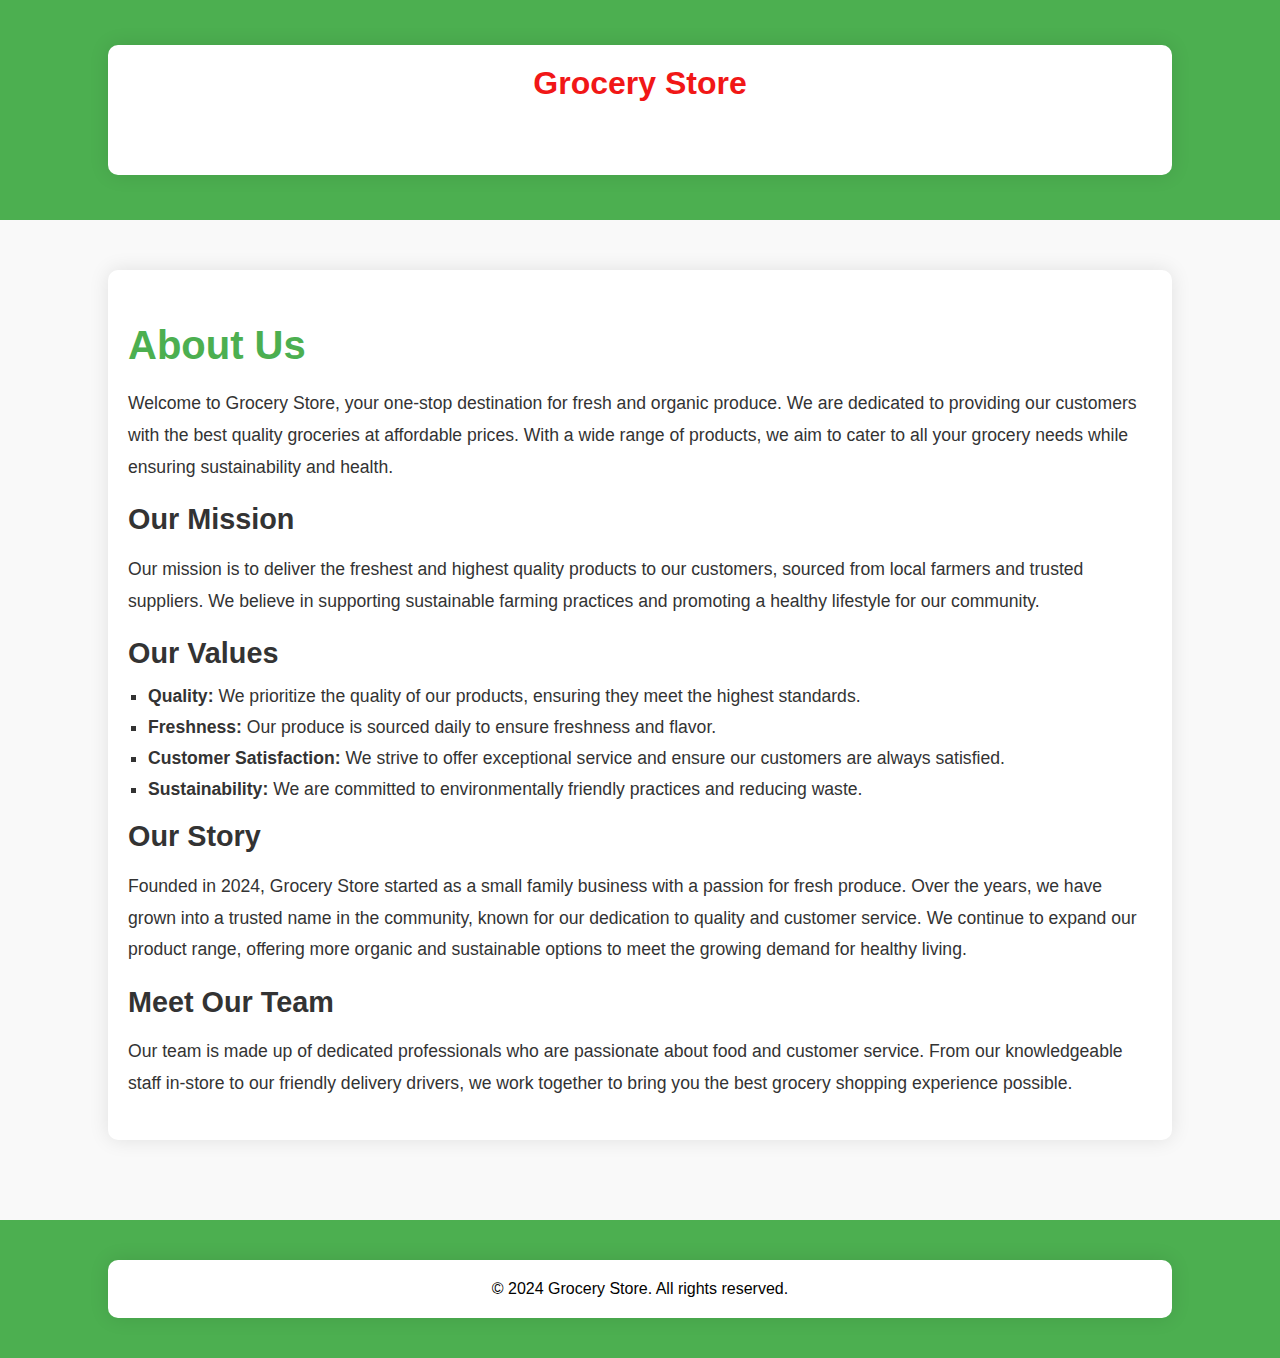
<file: grocery website/about us.html>
<!DOCTYPE html>
<html lang="en">
<head>
    <meta charset="UTF-8">
    <meta name="viewport" content="width=device-width, initial-scale=1.0">
    <title>About Us - Grocery Store</title>
    <link rel="stylesheet" href="about us.css">
</head>
<body>
    <header>
        <div class="container">
            <h1>Grocery Store</h1>
            <nav>
                <ul>
                    <li><a href="index.html">Home</a></li>
                    <li><a href="product.html">Products</a></li>
                    <li><a href="cart.html">Cart</a></li>
                    <li><a href="about.html">About Us</a></li>
                    <li><a href="contact.html">Contact</a></li>
                </ul>
            </nav>
        </div>
    </header>
    <main>
        <div class="container">
            <section class="about-us">
                <h2>About Us</h2>
                <p>Welcome to Grocery Store, your one-stop destination for fresh and organic produce. We are dedicated to providing our customers with the best quality groceries at affordable prices. With a wide range of products, we aim to cater to all your grocery needs while ensuring sustainability and health.</p>
                
                <h3>Our Mission</h3>
                <p>Our mission is to deliver the freshest and highest quality products to our customers, sourced from local farmers and trusted suppliers. We believe in supporting sustainable farming practices and promoting a healthy lifestyle for our community.</p>
                
                <h3>Our Values</h3>
                <ul>
                    <li><strong>Quality:</strong> We prioritize the quality of our products, ensuring they meet the highest standards.</li>
                    <li><strong>Freshness:</strong> Our produce is sourced daily to ensure freshness and flavor.</li>
                    <li><strong>Customer Satisfaction:</strong> We strive to offer exceptional service and ensure our customers are always satisfied.</li>
                    <li><strong>Sustainability:</strong> We are committed to environmentally friendly practices and reducing waste.</li>
                </ul>
                
                <h3>Our Story</h3>
                <p>Founded in 2024, Grocery Store started as a small family business with a passion for fresh produce. Over the years, we have grown into a trusted name in the community, known for our dedication to quality and customer service. We continue to expand our product range, offering more organic and sustainable options to meet the growing demand for healthy living.</p>
                
                <h3>Meet Our Team</h3>
                <p>Our team is made up of dedicated professionals who are passionate about food and customer service. From our knowledgeable staff in-store to our friendly delivery drivers, we work together to bring you the best grocery shopping experience possible.</p>
            </section>
        </div>
    </main>
    <footer>
        <div class="container">
            <p>&copy; 2024 Grocery Store. All rights reserved.</p>
        </div>
    </footer>
</body>
</html>
</file>
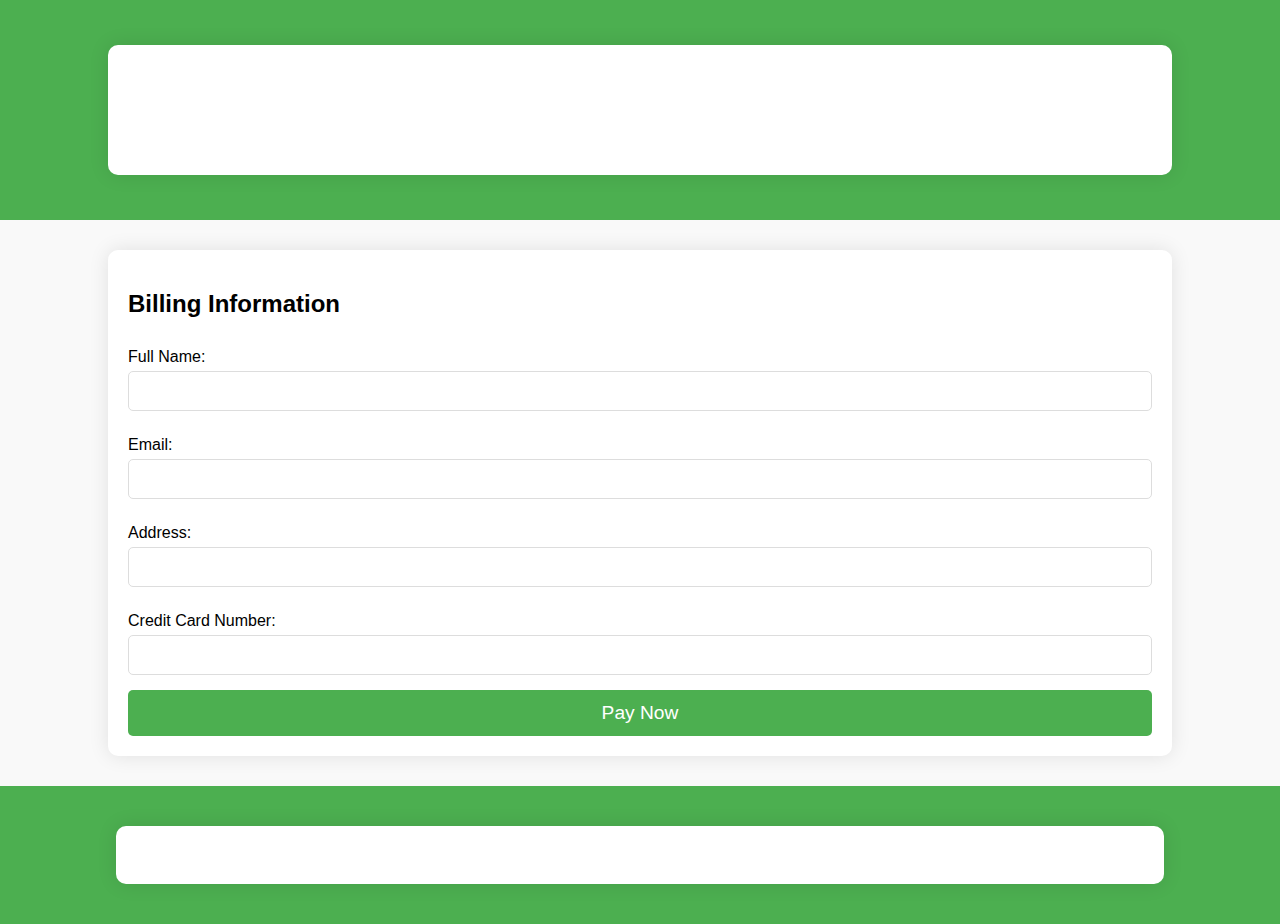
<file: grocery website/cart chekout.html>
<!DOCTYPE html>
<html lang="en">
<head>
    <meta charset="UTF-8">
    <meta name="viewport" content="width=device-width, initial-scale=1.0">
    <title>Checkout</title>
    <link rel="stylesheet" href="cart.css">
</head>
<body>
    <header>
        <div class="container">
            <h1>Checkout</h1>
            <nav>
                <ul>
                    <li><a href="index.html">Home</a></li>
                    <li><a href="cart.html">Cart</a></li>
                </ul>
            </nav>
        </div>
    </header>
    <main>
        <div class="container">
            <h2>Billing Information</h2>
            <form id="payment-form">
                <label for="name">Full Name:</label>
                <input type="text" id="name" name="name" required>
                <label for="email">Email:</label>
                <input type="email" id="email" name="email" required>
                <label for="address">Address:</label>
                <input type="text" id="address" name="address" required>
                <label for="card">Credit Card Number:</label>
                <input type="text" id="card" name="card" required>
                <button type="submit">Pay Now</button>
            </form>
        </div>
    </main>
    <footer>
        <div class="container">
            <p>&copy; 2024 Grocery Store. All rights reserved.</p>
        </div>
    </footer>
    <script src="checkout.js"></script>
</body>
</html>
</file>
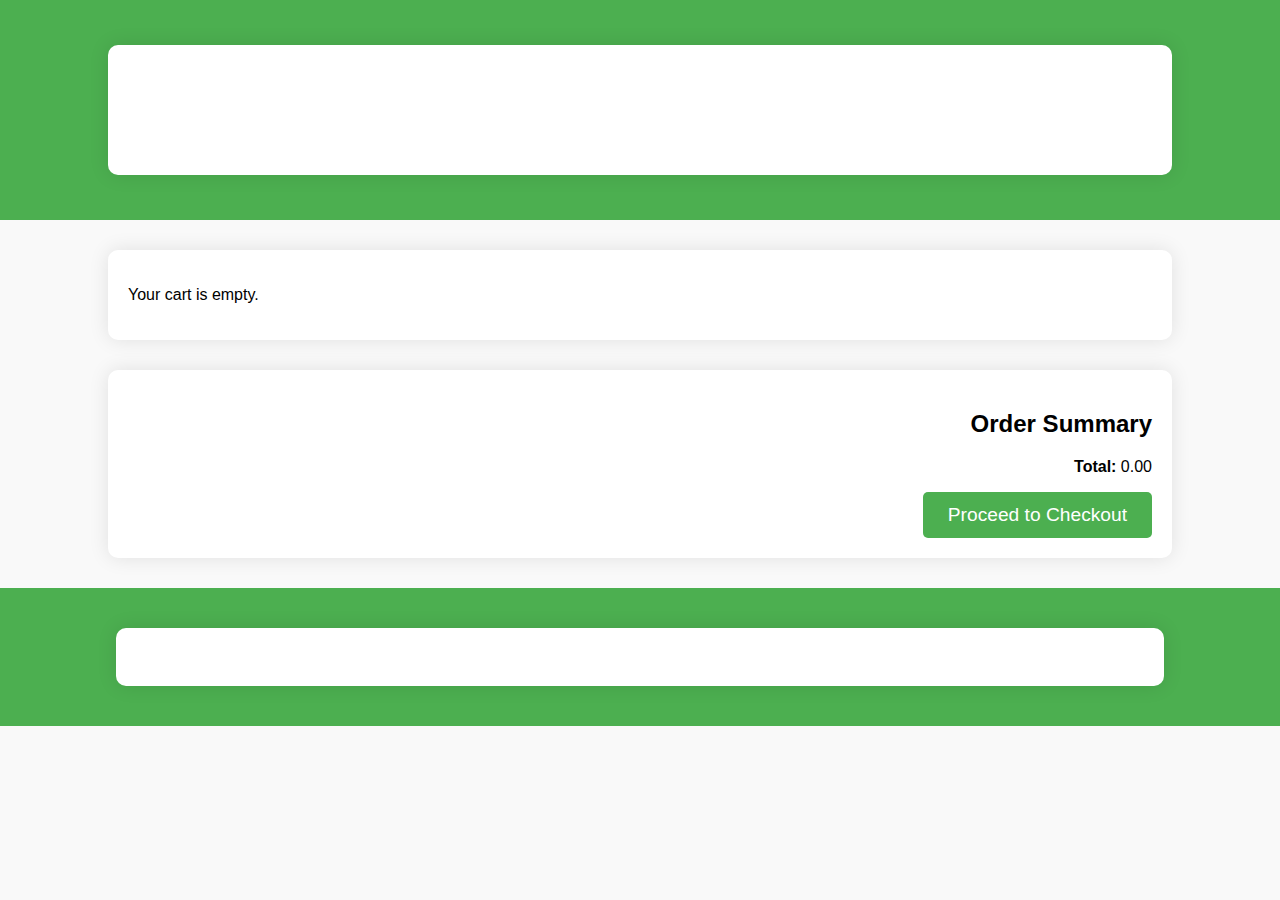
<file: grocery website/cart.html>
<!DOCTYPE html>
<html lang="en">
<head>
    <meta charset="UTF-8">
    <meta name="viewport" content="width=device-width, initial-scale=1.0">
    <title>Shopping Cart</title>
    <link rel="stylesheet" href="cart.css">
</head>
<body>
    <header>
        <div class="container">
            <h1>Your Shopping Cart</h1>
            <nav>
                <ul>
                    <li><a href="index.html">Home</a></li>
                    <li><a href="product.html">Products</a></li>

                </ul>
            </nav>
        </div>
    </header>
    <main>
        <div class="container" id="cart-container">
            <!-- Cart contents will be loaded here -->
        </div>
        <div class="container" id="cart-summary">
            <h2>Order Summary</h2>
            <p><strong>Total:</strong> <span id="cart-total">0.00</span></p>
            <button id="checkout-btn">Proceed to Checkout</button>
            <link rel="cart.html" href="cart chekout.html">
        </div>
    </main>
    <footer>
        <div class="container">
            <p>&copy; 2024 Grocery Store. All rights reserved.</p>
        </div>
    </footer>
    <script src="cart.js"></script>
</body>
</html>
</file>
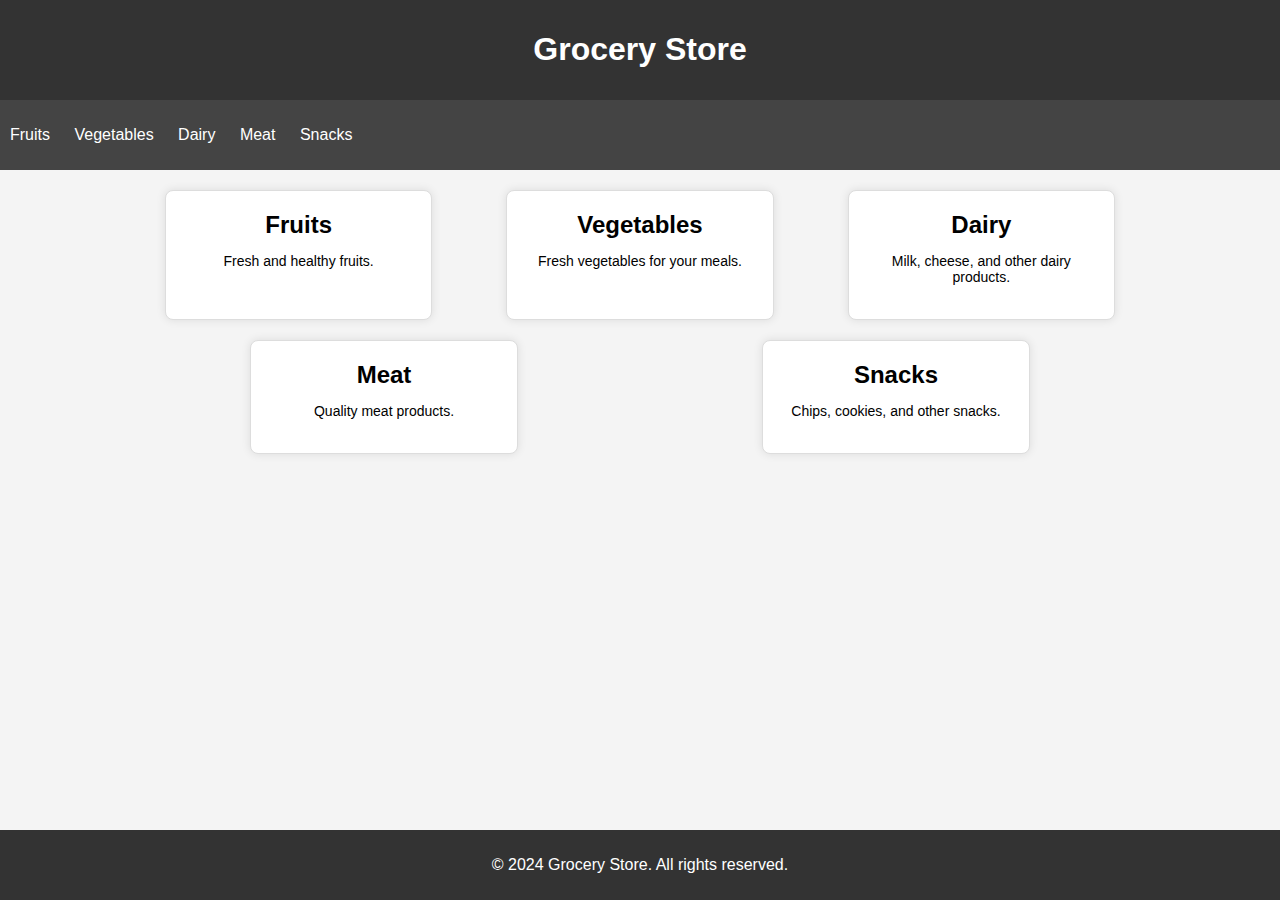
<file: grocery website/categories.html>
<!DOCTYPE html>
<html lang="en">
<head>
    <meta charset="UTF-8">
    <meta name="viewport" content="width=device-width, initial-scale=1.0">
    <title>Grocery Categories</title>
    <style>
        body {
            font-family: Arial, sans-serif;
            margin: 0;
            padding: 0;
            background-color: #f4f4f4;
        }
        .container {
            width: 80%;
            margin: auto;
            overflow: hidden;
        }
        header {
            background: #333;
            color: #fff;
            padding: 10px 0;
            text-align: center;
        }
        nav {
            background: #444;
            color: #fff;
            padding: 10px;
        }
        nav ul {
            list-style: none;
            padding: 0;
        }
        nav ul li {
            display: inline;
            margin-right: 20px;
        }
        nav ul li a {
            color: #fff;
            text-decoration: none;
        }
        .categories {
            display: flex;
            flex-wrap: wrap;
            justify-content: space-around;
            margin-top: 20px;
        }
        .category {
            background: #fff;
            border: 1px solid #ddd;
            border-radius: 8px;
            box-shadow: 0 0 10px rgba(0, 0, 0, 0.1);
            padding: 20px;
            width: 22%;
            margin-bottom: 20px;
            text-align: center;
        }
        .category h2 {
            margin: 0 0 10px;
        }
        .category p {
            font-size: 14px;
        }
        footer {
            background: #333;
            color: #fff;
            text-align: center;
            padding: 10px 0;
            position: fixed;
            width: 100%;
            bottom: 0;
        }
    </style>
</head>
<body>
    <header>
        <h1>Grocery Store</h1>
    </header>
    <nav>
        <ul>
            <li><a href="#fruits">Fruits</a></li>
            <li><a href="#vegetables">Vegetables</a></li>
            <li><a href="#dairy">Dairy</a></li>
            <li><a href="#meat">Meat</a></li>
            <li><a href="#snacks">Snacks</a></li>
        </ul>
    </nav>
    <div class="container">
        <div id="fruits" class="categories">
            <div class="category">
                <h2>Fruits</h2>
                <p>Fresh and healthy fruits.</p>
            </div>
            <div class="category">
                <h2>Vegetables</h2>
                <p>Fresh vegetables for your meals.</p>
            </div>
            <div class="category">
                <h2>Dairy</h2>
                <p>Milk, cheese, and other dairy products.</p>
            </div>
            <div class="category">
                <h2>Meat</h2>
                <p>Quality meat products.</p>
            </div>
            <div class="category">
                <h2>Snacks</h2>
                <p>Chips, cookies, and other snacks.</p>
            </div>
        </div>
    </div>
    <footer>
        <p>&copy; 2024 Grocery Store. All rights reserved.</p>
    </footer>
</body>
</html>
</file>
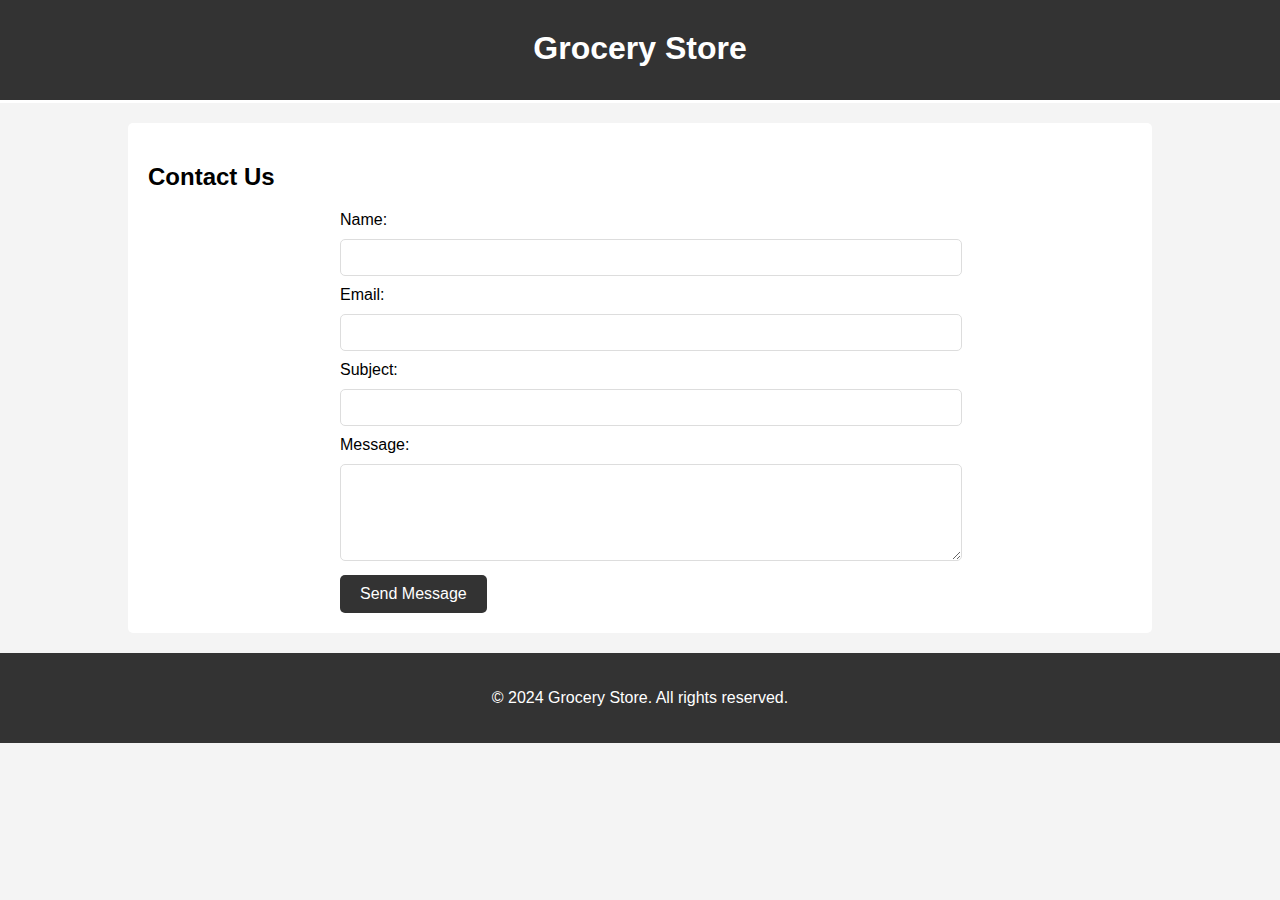
<file: grocery website/contact.html>
<!DOCTYPE html>
<html lang="en">
<head>
    <meta charset="UTF-8">
    <meta name="viewport" content="width=device-width, initial-scale=1.0">
    <title>Contact Us | Grocery Store</title>
    <style>
        body {
            font-family: Arial, sans-serif;
            margin: 0;
            padding: 0;
            background-color: #f4f4f4;
        }
        .container {
            width: 80%;
            margin: auto;
            overflow: hidden;
        }
        .header {
            background: #333;
            color: #fff;
            padding-top: 30px;
            min-height: 70px;
            border-bottom: #fff 3px solid;
            text-align: center;
        }
        .header h1 {
            margin: 0;
            font-size: 2em;
        }
        .main-content {
            background: #fff;
            padding: 20px;
            margin: 20px 0;
            border-radius: 5px;
        }
        form {
            max-width: 600px;
            margin: auto;
        }
        form input, form textarea {
            width: 100%;
            padding: 10px;
            margin: 10px 0;
            border: 1px solid #ddd;
            border-radius: 5px;
        }
        form button {
            background-color: #333;
            color: #fff;
            border: none;
            padding: 10px 20px;
            border-radius: 5px;
            cursor: pointer;
            font-size: 1em;
        }
        form button:hover {
            background-color: #555;
        }
        .footer {
            text-align: center;
            padding: 20px;
            background: #333;
            color: #fff;
        }
    </style>
</head>
<body>

    <div class="header">
        <div class="container">
            <h1>Grocery Store</h1>
        </div>
    </div>

    <div class="container">
        <div class="main-content">
            <h2>Contact Us</h2>
            <form action="submit_contact.php" method="post">
                <label for="name">Name:</label>
                <input type="text" id="name" name="name" required>
                
                <label for="email">Email:</label>
                <input type="email" id="email" name="email" required>
                
                <label for="subject">Subject:</label>
                <input type="text" id="subject" name="subject" required>
                
                <label for="message">Message:</label>
                <textarea id="message" name="message" rows="5" required></textarea>
                
                <button type="submit">Send Message</button>
            </form>
        </div>
    </div>

    <div class="footer">
        <p>&copy; 2024 Grocery Store. All rights reserved.</p>
    </div>

</body>
</html>
</file>
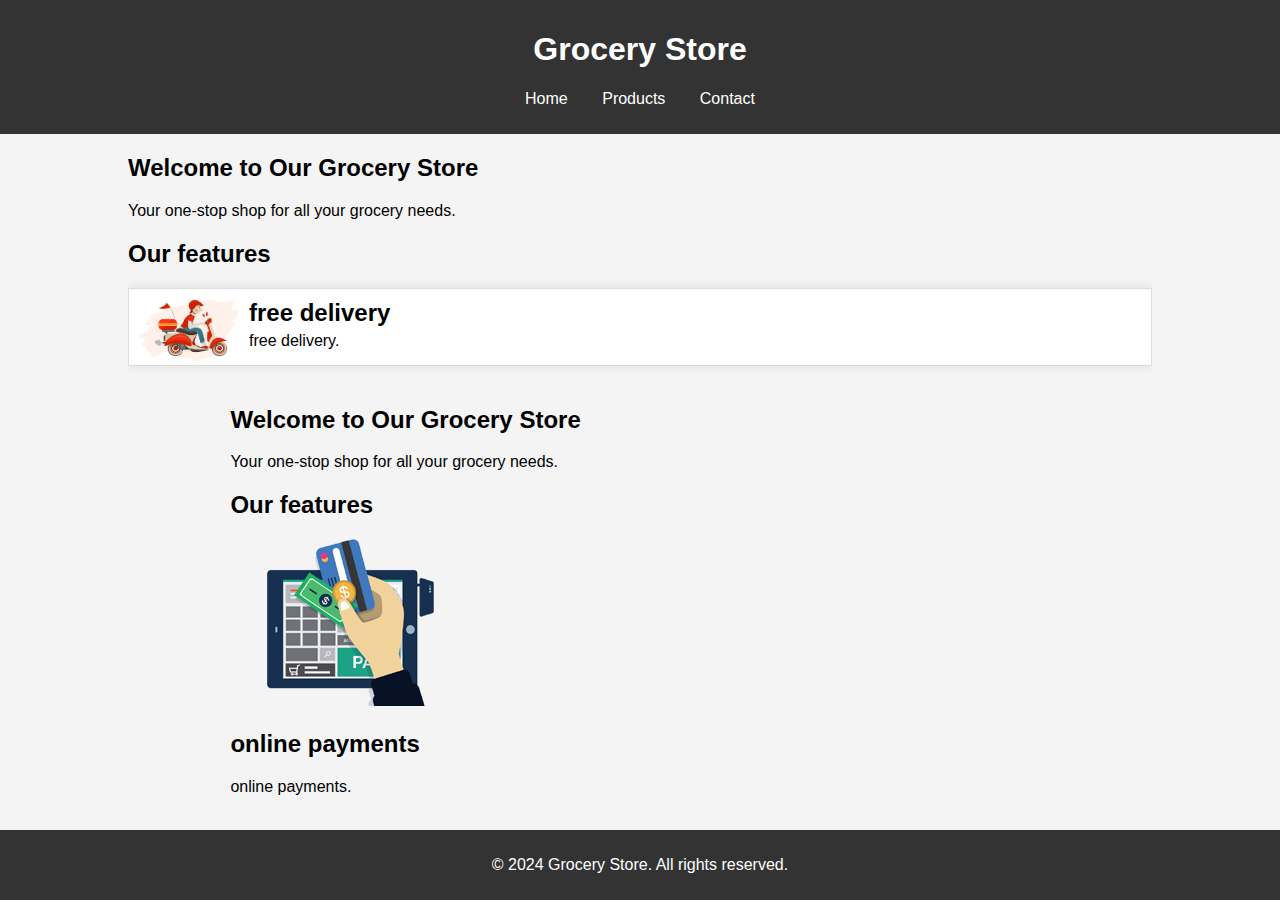
<file: grocery website/features.html>
<!DOCTYPE html>
<html lang="en">
<head>
    <meta charset="UTF-8">
    <meta name="viewport" content="width=device-width, initial-scale=1.0">
    <title>Grocery Store</title>
    <style>
        body {
            font-family: Arial, sans-serif;
            margin: 0;
            padding: 0;
            background-color: #f4f4f4;
        }
        header {
            background-color: #333;
            color: white;
            padding: 10px 0;
            text-align: center;
        }
        nav ul {
            list-style: none;
            padding: 0;
        }
        nav ul li {
            display: inline;
            margin: 0 15px;
        }
        nav ul li a {
            color: white;
            text-decoration: none;
        }
        .container {
            width: 80%;
            margin: auto;
            overflow: hidden;
        }
        .product {
            border: 1px solid #ddd;
            margin: 20px 0;
            padding: 10px;
            background: white;
            box-shadow: 0 0 10px rgba(0, 0, 0, 0.1);
        }
        .product img {
            max-width: 100px;
            float: left;
            margin-right: 10px;
        }
        .product h2 {
            margin: 0;
        }
        .product p {
            margin: 5px 0;
        }
        .contact-form {
            background: white;
            padding: 20px;
            border-radius: 5px;
            box-shadow: 0 0 10px rgba(0, 0, 0, 0.1);
        }
        .contact-form input, .contact-form textarea {
            width: 100%;
            padding: 10px;
            margin: 5px 0;
            border: 1px solid #ddd;
            border-radius: 5px;
        }
        .contact-form button {
            background-color: #333;
            color: white;
            border: none;
            padding: 10px 15px;
            cursor: pointer;
            border-radius: 5px;
        }
        footer {
            background-color: #333;
            color: white;
            text-align: center;
            padding: 10px 0;
            position: fixed;
            bottom: 0;
            width: 100%;
        }
    </style>
</head>
<body>
    <header>
        <h1>Grocery Store</h1>
        <nav>
            <ul>
                <li><a href="home.html">Home</a></li>
                <li><a href="product.html">Products</a></li>
                <li><a href="contact.html">Contact</a></li>
            </ul>
        </nav>
    </header>

    <div class="container">
        <section id="home">
            <h2>Welcome to Our Grocery Store</h2>
            <p>Your one-stop shop for all your grocery needs.</p>
        </section>

        <section id="features">
            <h2>Our features</h2>
            <div class="product">
                <img src="images/feature-img-2.png" alt="free delivery">
                <h2>free delivery</h2>
                <p>free delivery.</p>
            </div>
            
            <div class="container">
                <section id="home">
                    <h2>Welcome to Our Grocery Store</h2>
                    <p>Your one-stop shop for all your grocery needs.</p>
                </section>
        
                <section id="products">
                    <h2>Our features</h2>
                    <div class="features">
                        <img src="images/feature-img-3.png" alt="online payments">
                        <h2>online payments</h2>
                        <p>online payments.</p>
                    </div>
                    
            <!-- Add more products as needed -->
        </section>

        </section>
    </div>

    <footer>
        <p>&copy; 2024 Grocery Store. All rights reserved.</p>
    </footer>
</body>
</html>
</file>
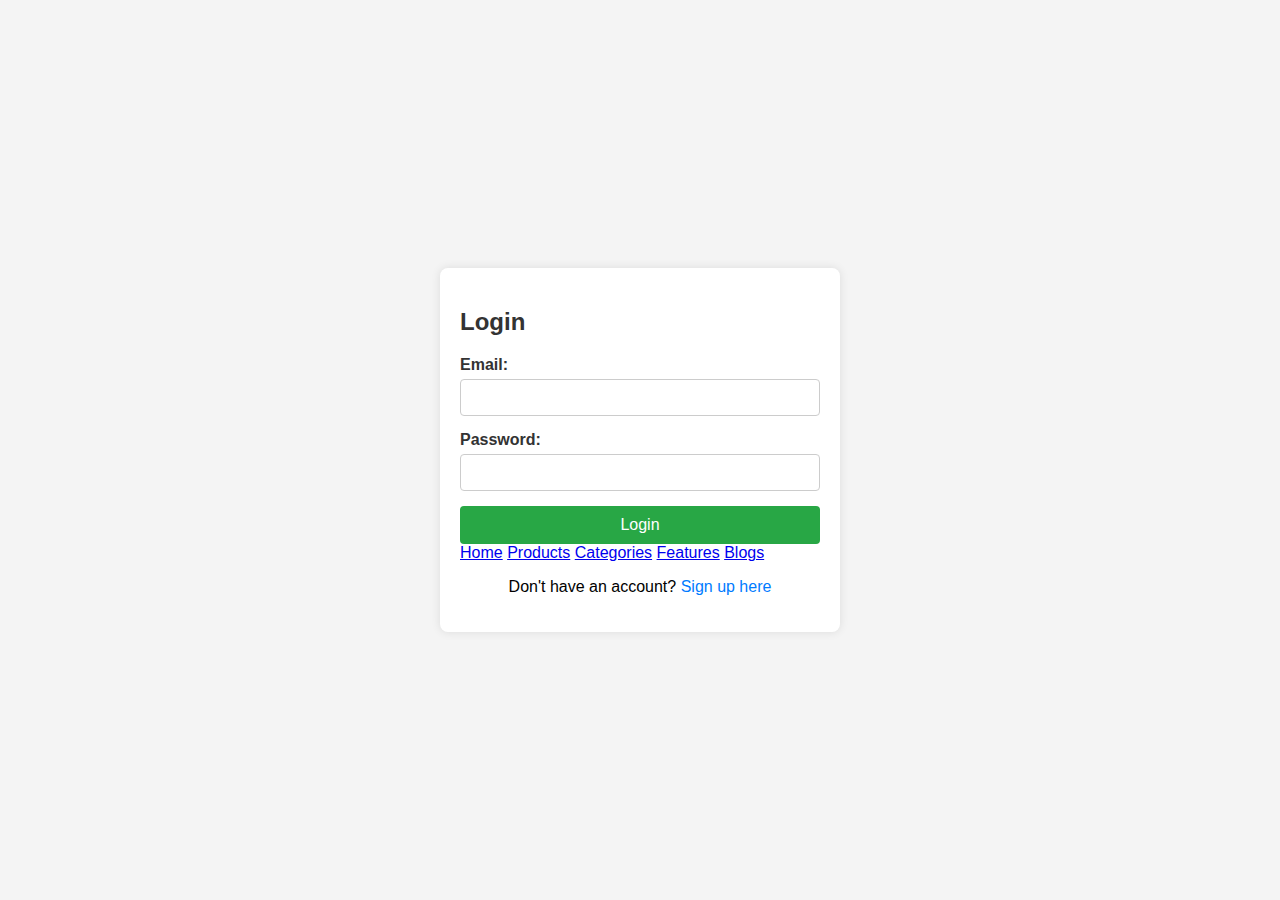
<file: grocery website/login.html>
<!DOCTYPE html>
<html lang="en">
<head>
    <meta charset="UTF-8">
    <meta name="viewport" content="width=device-width, initial-scale=1.0">
    <title>Grocery Website Login</title>
    <style>
        body {
            font-family: Arial, sans-serif;
            display: flex;
            justify-content: center;
            align-items: center;
            height: 100vh;
            background-color: #f4f4f4;
            margin: 0;
        }
        .login-container {
            background-color: #ffffff;
            padding: 20px;
            border-radius: 8px;
            box-shadow: 0 0 10px rgba(0, 0, 0, 0.1);
            width: 100%;
            max-width: 400px;
            box-sizing: border-box;
        }
        .login-container h2 {
            margin-bottom: 20px;
            font-size: 24px;
            color: #333;
        }
        .login-container label {
            display: block;
            margin-bottom: 5px;
            font-weight: bold;
            color: #333;
        }
        .login-container input {
            width: 100%;
            padding: 10px;
            margin-bottom: 15px;
            border: 1px solid #ccc;
            border-radius: 4px;
            box-sizing: border-box;
        }
        .login-container button {
            width: 100%;
            padding: 10px;
            border: none;
            border-radius: 4px;
            background-color: #28a745;
            color: white;
            font-size: 16px;
            cursor: pointer;
        }
        .login-container button:hover {
            background-color: #218838;
        }
        .login-container .error-message {
            color: red;
            font-size: 14px;
            margin-bottom: 15px;
        }
        .login-container .signup-link {
            text-align: center;
            margin-top: 10px;
        }
        .login-container .signup-link a {
            color: #007bff;
            text-decoration: none;
        }
        .login-container .signup-link a:hover {
            text-decoration: underline;
        }
    </style>
</head>
<body>
    <div class="login-container">
        <h2>Login</h2>
        <form id="loginForm">
            <div class="error-message" id="error-message"></div>
            <label for="email">Email:</label>
            <input type="email" id="email" name="email" required>
            <label for="password">Password:</label>
            <input type="password" id="password" name="password" required>
            <button type="submit">Login</button>
         
            <nav class="navbar">
                <a href="#Home">Home</a>
                <a href="#Products">Products</a>
                <a href="#Categories">Categories</a>
                <a href="#Features">Features</a>
                <a href="#Blogs">Blogs</a>
                
            </nav>
        </form>
        <div class="signup-link">
            <p>Don't have an account? <a href="signup.html">Sign up here</a></p>
        </div>
    </div>
    <script>
        document.getElementById('loginForm').addEventListener('submit', async (e) => {
            e.preventDefault();
            const email = document.getElementById('email').value;
            const password = document.getElementById('password').value;
            const errorMessageElement = document.getElementById('error-message');

            // Clear any previous error messages
            errorMessageElement.textContent = '';

            try {
                const response = await fetch('/api/login', {
                    method: 'POST',
                    headers: {
                        'Content-Type': 'application/json'
                    },
                    body: JSON.stringify({ email, password })
                });

                const result = await response.json();

                if (result.success) {
                    window.location.href = '/dashboard'; // Redirect to the dashboard or home page
                } else {
                    errorMessageElement.textContent = result.message;
                }
            } catch (error) {
                errorMessageElement.textContent = 'successful.';
            }
        });
    </script>
</body>
</html>
</file>
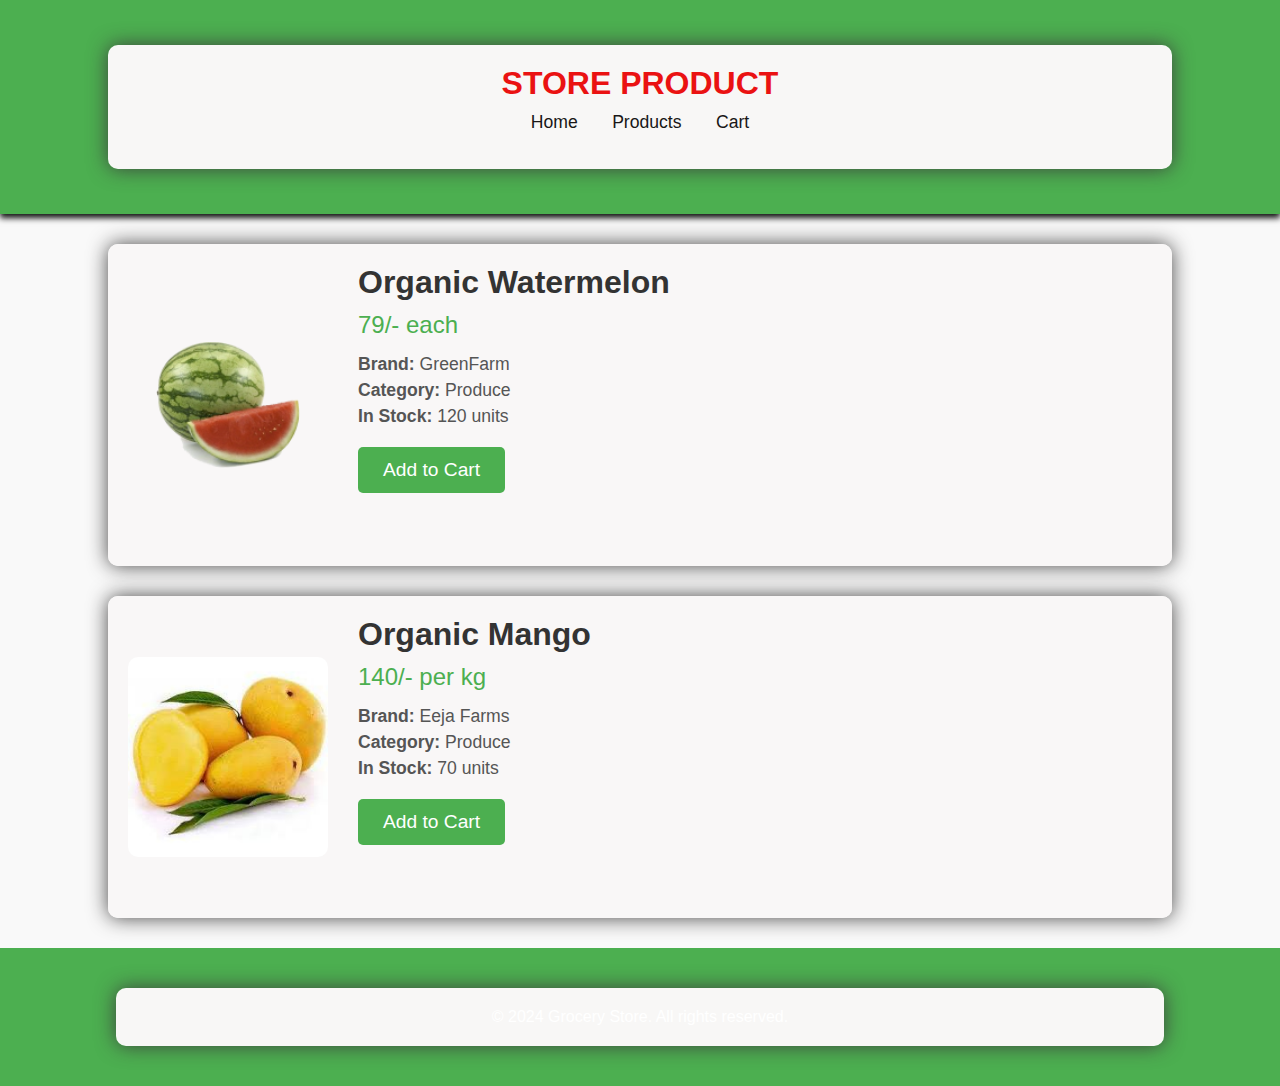
<file: grocery website/product.html>
<!DOCTYPE html>
<html lang="en">
<head>
    <meta charset="UTF-8">
    <meta name="viewport" content="width=device-width, initial-scale=1.0">
    <title>Product Details</title>
    <link rel="stylesheet" href="product.css">
</head>
<body>
    <header>
        <div class="container">
            <h1>STORE PRODUCT</h1>
            <nav>
                <ul>
                    <li><a href="index.html">Home</a></li>
                    <li><a href="product.html">Products</a></li>
                    <li><a href="cart.html">Cart</a></li>
                </ul>
            </nav>
        </div>
    </header>
    <main>
        <div class="container">
            <div class="product-header">
                <img src="images/cart-img-1.png" alt="Organic Watermelon">
                <div class="product-details">
                    <h1>Organic Watermelon</h1>
                    <p class="price">79/- each</p>
                    <p><strong>Brand:</strong> GreenFarm</p>
                    <p><strong>Category:</strong> Produce</p>
                    <p><strong>In Stock:</strong> 120 units</p>
                    <button class="add-to-cart">Add to Cart</button>
                    <div class="cart-message">Product added to cart!</div>
                </div>
            </div>
        </div>

        <!-- Additional Product Section -->
        <div class="container">
            <div class="product-header">
                <img src="images/product-15.jpg" alt="Organic Mango">
                <div class="product-details">
                    <h1>Organic Mango</h1>
                    <p class="price">140/- per kg</p>
                    <p><strong>Brand:</strong> Eeja Farms</p>
                    <p><strong>Category:</strong> Produce</p>
                    <p><strong>In Stock:</strong> 70 units</p>
                    <button class="add-to-cart">Add to Cart</button>
                    <div class="cart-message">Product added to cart!</div>
                </div>
            </div>
        </div>
    </main>
    <footer>
        <div class="container">
            <p>&copy; 2024 Grocery Store. All rights reserved.</p>
        </div>
    </footer>
    <script src="script.js"></script>
</body>
</html>
</file>
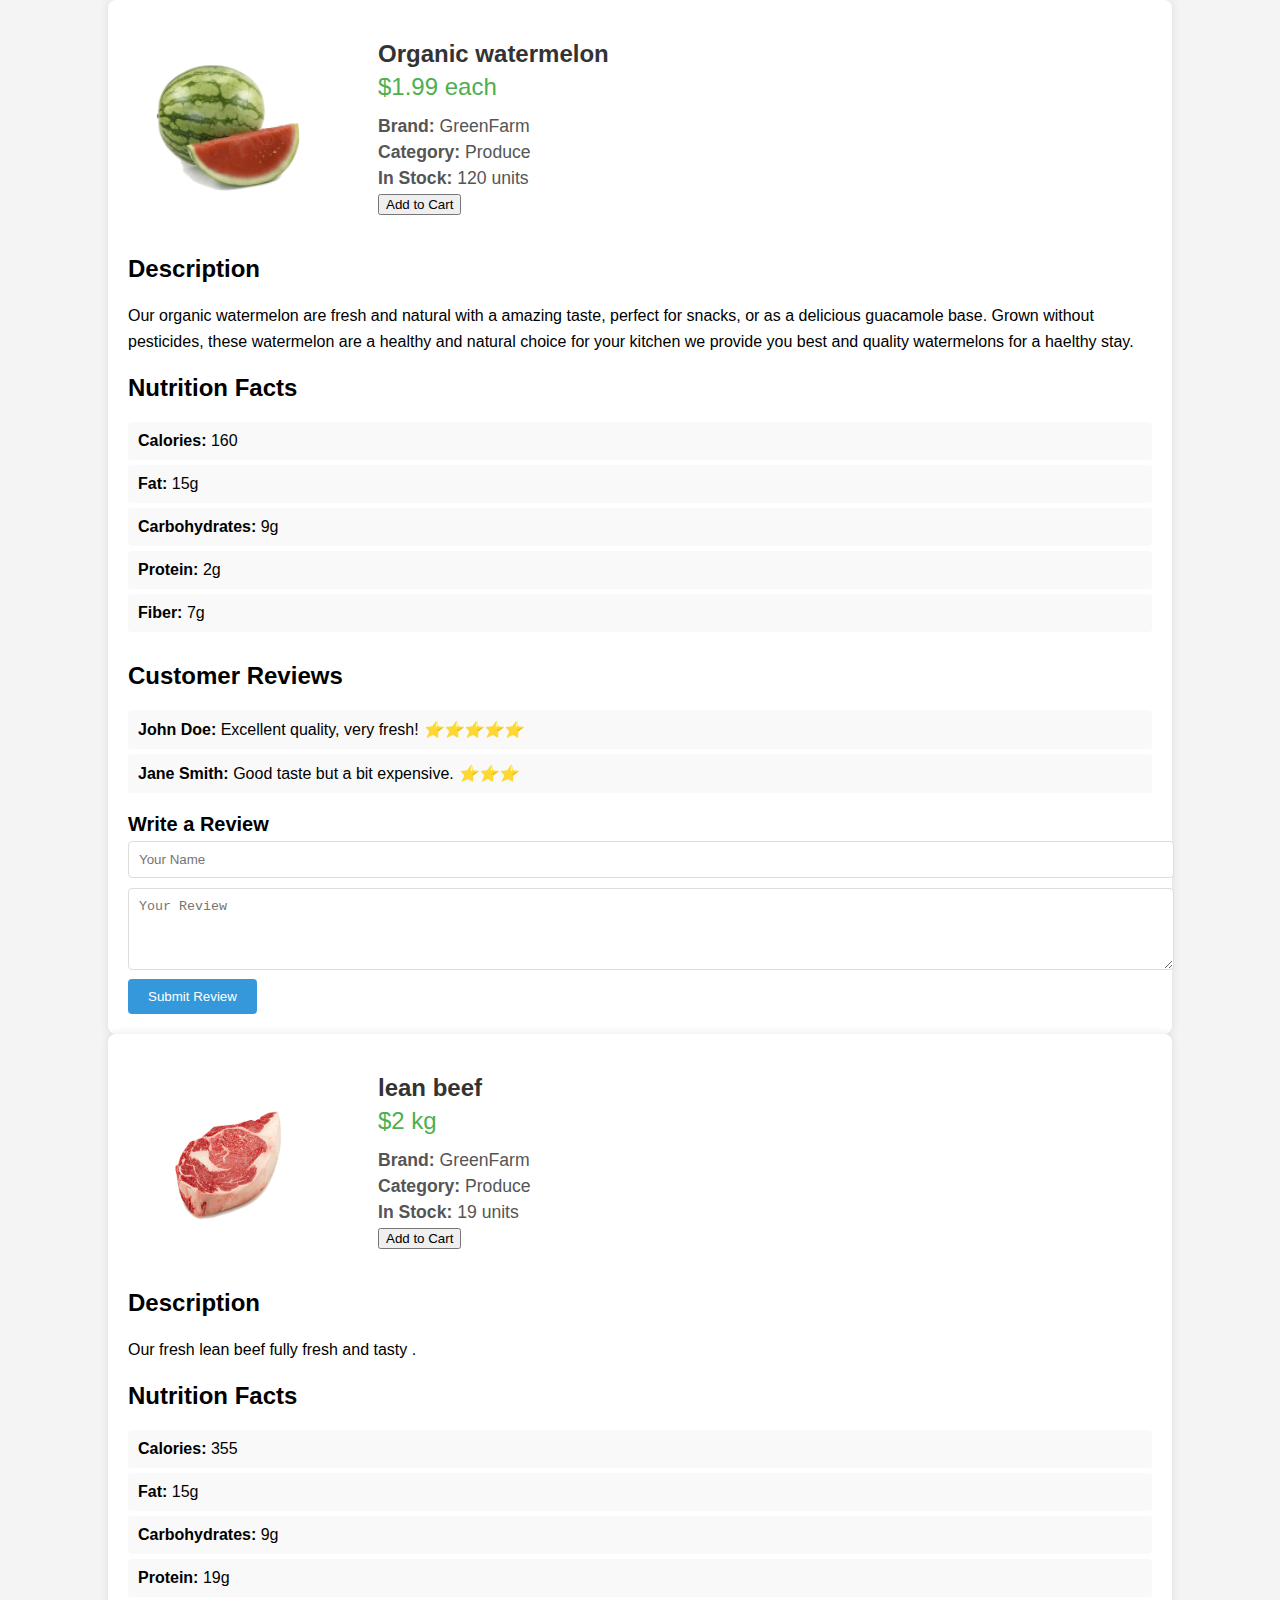
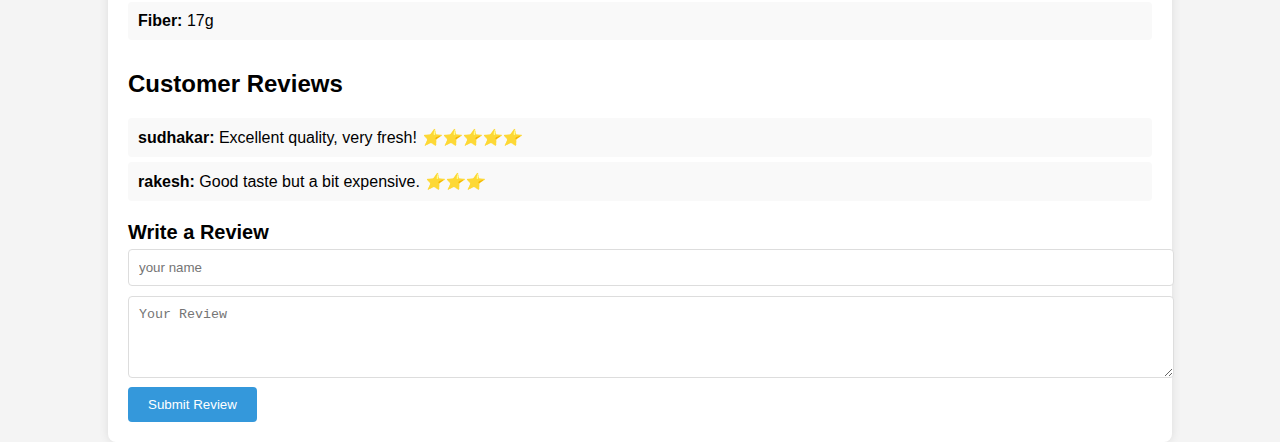
<file: grocery website/products.html>
<!DOCTYPE html>
<html lang="en">
<head>
    <meta charset="UTF-8">
    <meta name="viewport" content="width=device-width, initial-scale=1.0">
    <title>Grocery Product Page</title>
    <link rel="stylesheet" href="product.css"> <!-- Link to your CSS file -->
    <style>
        body {
            font-family: Arial, sans-serif;
            margin: 0;
            padding: 0;
            background-color: #f4f4f4;
        }
        .container {
            max-width: 1200px;
            margin: 0 auto;
            padding: 20px;
            background-color: #fff;
            box-shadow: 0 0 10px rgba(0,0,0,0.1);
            border-radius: 8px;
        }
        .product-header {
            display: flex;
            justify-content: space-between;
            align-items: center;
            margin-bottom: 20px;
        }
        .product-header img {
            max-width: 300px;
            border-radius: 8px;
        }
        .product-details {
            flex: 1;
            padding: 20px;
        }
        .product-details h1 {
            margin: 0;
            font-size: 24px;
            color: #333;
        }
        .price {
            font-size: 22px;
            color: #e74c3c;
            margin: 10px 0;
        }
        .description, .nutrition-facts, .reviews {
            margin-top: 20px;
        }
        .description p, .nutrition-facts p, .reviews p {
            margin: 0;
            line-height: 1.6;
        }
        .nutrition-facts ul, .reviews ul {
            list-style: none;
            padding: 0;
        }
        .nutrition-facts li, .reviews li {
            background: #f9f9f9;
            padding: 10px;
            margin: 5px 0;
            border-radius: 4px;
        }
        .reviews {
            margin-top: 30px;
        }
        .reviews h3 {
            margin: 0;
            font-size: 20px;
        }
        .review-form {
            margin-top: 20px;
        }
        .review-form input, .review-form textarea {
            width: 100%;
            padding: 10px;
            margin: 5px 0;
            border: 1px solid #ddd;
            border-radius: 4px;
        }
        .review-form button {
            padding: 10px 20px;
            background-color: #3498db;
            color: #fff;
            border: none;
            border-radius: 4px;
            cursor: pointer;
        }
        .review-form button:hover {
            background-color: #2980b9;
        }
    </style>
</head>
<body>
    <div class="container">
        <div class="product-header">
            <img src="images/cart-img-1.png" alt="Product Image">
            <div class="product-details">
                <h1>Organic watermelon</h1>
                <p class="price">$1.99 each</p>
                <p><strong>Brand:</strong> GreenFarm</p>
                <p><strong>Category:</strong> Produce</p>
                <p><strong>In Stock:</strong> 120 units</p>
                <button>Add to Cart</button>
            </div>
        </div>
        <div class="description">
            <h2>Description</h2>
            <p>Our organic watermelon are fresh and natural with a amazing taste, perfect for snacks,  or as a delicious guacamole base. Grown without pesticides, these watermelon are a healthy and natural choice for your kitchen we provide you best and quality watermelons for a haelthy stay.</p>
        </div>
        <div class="nutrition-facts">
            <h2>Nutrition Facts</h2>
            <ul>
                <li><strong>Calories:</strong> 160</li>
                <li><strong>Fat:</strong> 15g</li>
                <li><strong>Carbohydrates:</strong> 9g</li>
                <li><strong>Protein:</strong> 2g</li>
                <li><strong>Fiber:</strong> 7g</li>
            </ul>
        </div>
        <div class="reviews">
            <h2>Customer Reviews</h2>
            <ul>
                <li><strong>John Doe:</strong> Excellent quality, very fresh! <em>⭐⭐⭐⭐⭐</em></li>
                <li><strong>Jane Smith:</strong> Good taste but a bit expensive. <em>⭐⭐⭐</em></li>
            </ul>
            <div class="review-form">
                <h3>Write a Review</h3>
                <form action="/submit-review" method="post">
                    <input type="text" name="name" placeholder="Your Name" required>
                    <textarea name="review" rows="4" placeholder="Your Review" required></textarea>
                    <button type="submit">Submit Review</button>
                </form>
            </div>
        </div>
    </div>

    <div class="container">
        <div class="product-header">
            <img src="images/product-3.png" alt="Product Image">
            <div class="product-details">
                <h1>lean beef</h1>
                <p class="price">$2 kg</p>
                <p><strong>Brand:</strong> GreenFarm</p>
                <p><strong>Category:</strong> Produce</p>
                <p><strong>In Stock:</strong> 19 units</p>
                <button>Add to Cart</button>
            </div>
        </div>
        <div class="description">
            <h2>Description</h2>
            <p>Our fresh lean beef fully fresh and tasty .</p>
        </div>
        <div class="nutrition-facts">
            <h2>Nutrition Facts</h2>
            <ul>
                <li><strong>Calories:</strong> 355</li>
                <li><strong>Fat:</strong> 15g</li>
                <li><strong>Carbohydrates:</strong> 9g</li>
                <li><strong>Protein:</strong> 19g</li>
                <li><strong>Fiber:</strong> 17g</li>
            </ul>
        </div>
        <div class="reviews">
            <h2>Customer Reviews</h2>
            <ul>
                <li><strong>sudhakar:</strong> Excellent quality, very fresh! <em>⭐⭐⭐⭐⭐</em></li>
                <li><strong>rakesh:</strong> Good taste but a bit expensive. <em>⭐⭐⭐</em></li>
            </ul>
            <div class="review-form">
                <h3>Write a Review</h3>
                <form action="/submit-review" method="post">
                    <input type="text" name="name" placeholder="your name" required>
                    <textarea name="review" rows="4" placeholder="Your Review" required></textarea>
                    <button type="submit">Submit Review</button>
                </form>
            </div>
        </div>
    </div>

</body>
</html>
</file>
<file: grocery website/about us.css>
/* General Styles */
body {
    font-family: 'Arial', sans-serif;
    background-color: #f9f9f9;
    margin: 0;
    padding: 0;
    color: #333;
}

header {
    background-color: #4caf50;
    color: rgb(241, 23, 23);
    padding: 15px 0;
    text-align: center;
}

header h1 {
    margin: 0;
}

nav ul {
    list-style: none;
    padding: 0;
    text-align: center;
}

nav ul li {
    display: inline;
    margin: 0 15px;
}

nav ul li a {
    color: white;
    text-decoration: none;
    font-size: 1.1em;
    transition: color 0.3s ease;
}

nav ul li a:hover {
    color: #f1f1f1;
}

.container {
    width: 80%;
    margin: 30px auto;
    background-color: #fff;
    padding: 20px;
    border-radius: 10px;
    box-shadow: 0 0 20px rgba(0, 0, 0, 0.1);
}

main {
    padding: 20px 0;
}

.about-us h2 {
    font-size: 2.5em;
    margin-bottom: 20px;
    color: #4caf50;
}

.about-us h3 {
    font-size: 1.8em;
    margin-top: 20px;
    margin-bottom: 10px;
    color: #333;
}

.about-us p {
    font-size: 1.1em;
    line-height: 1.8em;
    margin-bottom: 20px;
}

.about-us ul {
    list-style-type: square;
    padding-left: 20px;
}

.about-us ul li {
    font-size: 1.1em;
    margin-bottom: 10px;
}

footer {
    background-color: #4caf50;
    color: rgb(2, 2, 1);
    text-align: center;
    padding: 10px 0;
    margin-top: 30px;
}

footer p {
    margin: 0;
}
</file>
<file: grocery website/cart.css>
/* General Styles */
body {
    font-family: 'Arial', sans-serif;
    background-color: #f9f9f9;
    margin: 0;
    padding: 0;
}

header {
    background-color: #4caf50;
    color: white;
    padding: 15px 0;
    text-align: center;
}

header h1 {
    margin: 0;
}

nav ul {
    list-style: none;
    padding: 0;
    text-align: center;
}

nav ul li {
    display: inline;
    margin: 0 15px;
}

nav ul li a {
    color: white;
    text-decoration: none;
    font-size: 1.1em;
    transition: color 0.3s ease;
}

nav ul li a:hover {
    color: #f1f1f1;
}

.container {
    width: 80%;
    margin: 30px auto;
    background-color: #fff;
    padding: 20px;
    border-radius: 10px;
    box-shadow: 0 0 20px rgba(0, 0, 0, 0.1);
}

/* Cart Page Styles */
#cart-container {
    margin-bottom: 20px;
}

#cart-container .cart-item {
    display: flex;
    justify-content: space-between;
    align-items: center;
    margin-bottom: 15px;
    border-bottom: 1px solid #ddd;
    padding-bottom: 10px;
}

#cart-container .cart-item img {
    width: 80px;
    height: 80px;
}

#cart-container .cart-item h3 {
    margin: 0;
}

#cart-summary {
    text-align: right;
}

#checkout-btn {
    padding: 12px 25px;
    background-color: #4caf50;
    color: white;
    border: none;
    border-radius: 5px;
    font-size: 1.2em;
    cursor: pointer;
    transition: background-color 0.3s ease, transform 0.3s ease;
}

#checkout-btn:hover {
    background-color: #45a049;
    transform: translateY(-2px);
}

/* Checkout Page Styles */
form {
    display: flex;
    flex-direction: column;
}

form label {
    margin: 10px 0 5px;
}

form input {
    padding: 10px;
    margin-bottom: 15px;
    border: 1px solid #ddd;
    border-radius: 5px;
    font-size: 1em;
}

form button {
    padding: 12px 25px;
    background-color: #4caf50;
    color: white;
    border: none;
    border-radius: 5px;
    font-size: 1.2em;
    cursor: pointer;
    transition: background-color 0.3s ease, transform 0.3s ease;
}

form button:hover {
    background-color: #45a049;
    transform: translateY(-2px);
}

/* Footer Styles */
footer {
    background-color: #4caf50;
    color: white;
    text-align: center;
    padding: 10px;
}

footer p {
    margin: 0;
}
</file>
<file: grocery website/product.css>
/* General Styles */
body {
    font-family: 'Arial', sans-serif;
    background-color: #f9f9f9;
    margin: 0;
    padding: 0;
    display: flex;
    flex-direction: column;
    min-height: 100vh;
}

header {
    background-color: #4caf50;
    color: rgb(234, 18, 18);
    padding: 15px 0;
    box-shadow: 0 4px 6px rgba(7, 7, 7, 0.96);
}

header h1 {
    margin: 0;
    text-align: center;
    font-size: 2em;
}

nav ul {
    list-style: none;
    padding: 0;
    text-align: center;
    margin-top: 10px;
}

nav ul li {
    display: inline;
    margin: 0 15px;
}

nav ul li a {
    color: rgb(25, 23, 23);
    text-decoration: none;
    font-size: 1.1em;
    transition: color 0.3s ease;
}

nav ul li a:hover {
    color: #030303;
}

.container {
    width: 80%;
    margin: 30px auto;
    background-color: #f9f7f7fe;
    padding: 20px;
    border-radius: 10px;
    box-shadow: 0 0 20px rgba(61, 60, 60, 0.941);
    transition: transform 0.3s ease, box-shadow 0.3s ease;
}

.container:hover {
    transform: scale(1.02);
    box-shadow: 0 0 25px rgba(5, 3, 3, 0.15);
}

.product-header {
    display: flex;
    align-items: center;
}

.product-header img {
    width: 200px;
    height: 200px;
    border-radius: 10px;
    transition: transform 0.3s ease;
}

.product-header img:hover {
    transform: scale(1.1);
}

.product-details {
    margin-left: 30px;
    flex: 1;
}

.product-details h1 {
    margin: 0 0 10px;
    font-size: 2em;
    color: #333;
}

.product-details .price {
    font-size: 1.5em;
    color: #4caf50;
    margin-bottom: 15px;
}

.product-details p {
    font-size: 1.1em;
    color: #555;
    margin: 5px 0;
}

.add-to-cart {
    padding: 12px 25px;
    background-color: #4caf50;
    color: white;
    border: none;
    border-radius: 5px;
    font-size: 1.2em;
    cursor: pointer;
    transition: background-color 0.3s ease, transform 0.3s ease;
    display: inline-block;
    margin-top: 15px;
}

.add-to-cart:hover {
    background-color: #45a049;
    transform: translateY(-2px);
}

.add-to-cart:active {
    background-color: #388e3c;
    transform: translateY(2px);
}

.cart-message {
    margin-top: 15px;
    padding: 10px;
    background-color: #4caf50;
    color: white;
    text-align: center;
    border-radius: 5px;
    opacity: 0;
    transform: translateY(-10px);
    transition: opacity 0.3s ease, transform 0.3s ease;
}

.cart-message.show {
    opacity: 1;
    transform: translateY(0);
}

/* Footer Styles */
footer {
    background-color: #4caf50;
    color: white;
    text-align: center;
    padding: 10px;
    margin-top: auto;
}

footer p {
    margin: 0;
    font-size: 1em;
}

/* Responsive Styles */
@media (max-width: 768px) {
    .container {
        width: 95%;
    }

    .product-header {
        flex-direction: column;
        text-align: center;
    }

    .product-details {
        margin-left: 0;
        margin-top: 20px;
    }

    .add-to-cart {
        width: 100%;
    }
}
</file>
